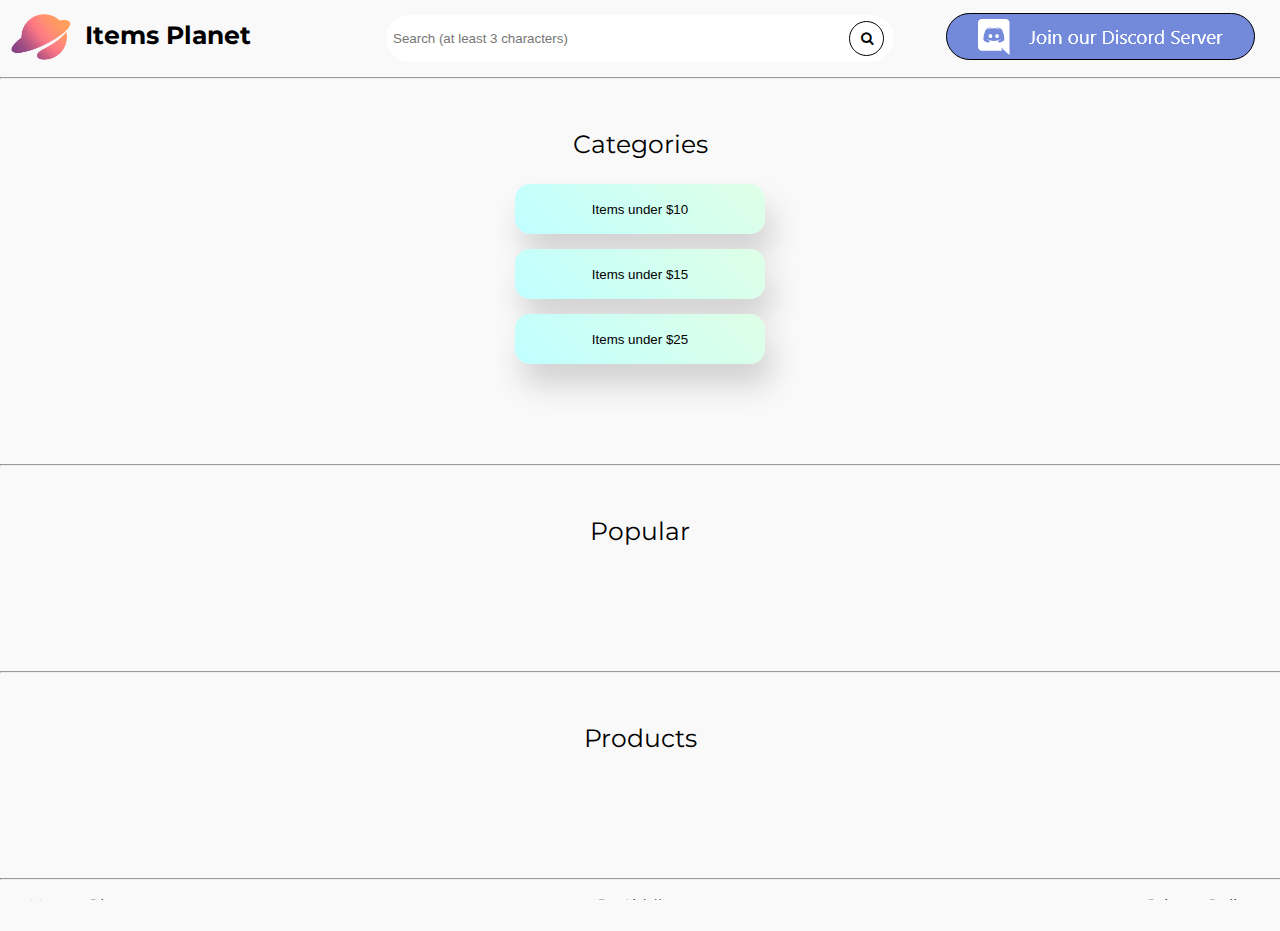
<file: index.html>
<!DOCTYPE html>
<html lang="en">

<head>
    <script data-ad-client="ca-pub-3431329833753927" async
        src="https://pagead2.googlesyndication.com/pagead/js/adsbygoogle.js"></script>
    <script async src="https://www.googletagmanager.com/gtag/js?id=G-8DJYN9D5J5"></script>
    <script src="./Scrips/discord.js"></script>
    <script>
        window.dataLayer = window.dataLayer || [];
        function gtag() { dataLayer.push(arguments); }
        gtag('js', new Date());

        gtag('config', 'G-8DJYN9D5J5');
    </script>

    <link rel="apple-touch-icon" sizes="180x180" href="./favicon/apple-touch-icon.png">
    <link rel="icon" type="image/png" sizes="32x32" href="./favicon/favicon-32x32.png">
    <link rel="icon" type="image/png" sizes="16x16" href="./favicon/favicon-16x16.png">
    <link rel="manifest" href="./favicon/site.webmanifest">
    <link rel="mask-icon" href="./favicon/safari-pinned-tab.svg" color="#5bbad5">
    <link rel="shortcut icon" href="./favicon/favicon.ico">
    <meta name="msapplication-TileColor" content="#00aba9">
    <meta name="msapplication-config" content="./favicon/browserconfig.xml">
    <meta name="theme-color" content="#ffffff">

    <meta charset="UTF-8">
    <meta name="viewport" content="width=device-width, initial-scale=1.0">
    <title>Items Planet Official Website - Arctic Studio</title>
    <link type="text/css" rel="stylesheet" href="./Style/index.css">
    <link rel="stylesheet" href="https://www.w3schools.com/lib/w3.css">
    <link rel="stylesheet" href="https://cdnjs.cloudflare.com/ajax/libs/font-awesome/4.7.0/css/font-awesome.min.css">

    <meta property="og:title" content="Items Planet - Official Website" />
    <meta property="og:description"
        content="Browse or search for cool items on our website. We have listed a lot of cool and cheap items." />
    <meta property="og:url" content="https://itemsplanet.com/" />
    <meta property="og:image" content="https://itemsplanet.com/Storage/logo.png" />

    <meta name="description"
        content="Browse or search for cool items on our website. We have listed a lot of cool and cheap items.">
</head>

<body>
    <div class="content">

        <div class="Nav">
            <a href="/?Page=1">
                <div class="LogoPart">
                    <img alt="LOGO" class="logo" width="65px" src="./Storage/logo.png" />
                    <h1>Items Planet</h1>
                </div>
            </a>

            <div class="SearchBar">
                <input id="S" type="text" placeholder="Search (at least 3 characters)">
                <a id="SBtn"><button aria-label="Search" id="Search" onclick="SearchThis()" class="SBtn"><i
                            class="fa fa-search"></i></button></a>
            </div>

            <div class="JoinDiscord">
                <a rel="noopener" href="https://www.discordapp.com/invite/wzF9qfC" target="_blank"><img alt="Discord"
                        class="Dis" src="./Storage/JoinDiscord.png" /></a>
            </div>
        </div>

        <hr class="NavSpace">

        <div id="PAGE1">

        </div>

        <p class="RecentlyAddedText">Products</p>
        <div class="PopularItems" id="RECENT">

        </div>

        <div class="MoreButton" id="MoreButton">
        </div>

        <!-- <div id='adsense'>
            <script async src="https://pagead2.googlesyndication.com/pagead/js/adsbygoogle.js"></script>
            <ins class="adsbygoogle" style="display:block; margin-left:auto;margin-right: auto; text-align: center; height: 100px;" data-ad-client="ca-pub-3431329833753927"
                data-ad-slot="4574456054" data-ad-format="auto" data-full-width-responsive="true"></ins>
            <script>
                (adsbygoogle = window.adsbygoogle || []).push({});
            </script>
        </div> -->

        <hr class="Space">

        <div class="Footer">
            <p class="left">&copy;Items Planet</p>
            <p class="center">By <a rel="noopener" href="https://siddhart.dev/" target="_blank">Siddhart</a></p>
            <p class="right"><a href="./privacypolicy.html">Privacy Policy</a></p>
        </div>
    </div>
</body>

</html>
<script src="./Scrips/index.js"></script>
<script src="./Scrips/search.js"></script>
<script src="./Scrips/hotjar.js"></script>

<script>
    (function (i, s, o, g, r, a, m) {
        i['GoogleAnalyticsObject'] = r; i[r] = i[r] || function () {
            (i[r].q = i[r].q || []).push(arguments)
        }, i[r].l = 1 * new Date(); a = s.createElement(o),
            m = s.getElementsByTagName(o)[0]; a.async = 1; a.src = g; m.parentNode.insertBefore(a, m)
    })(window, document, 'script', 'https://www.google-analytics.com/analytics.js', 'ga');

    ga('create', 'UA-136474655-2', 'auto');
    ga('send', 'pageview', 'homepage');
</script>
</file>
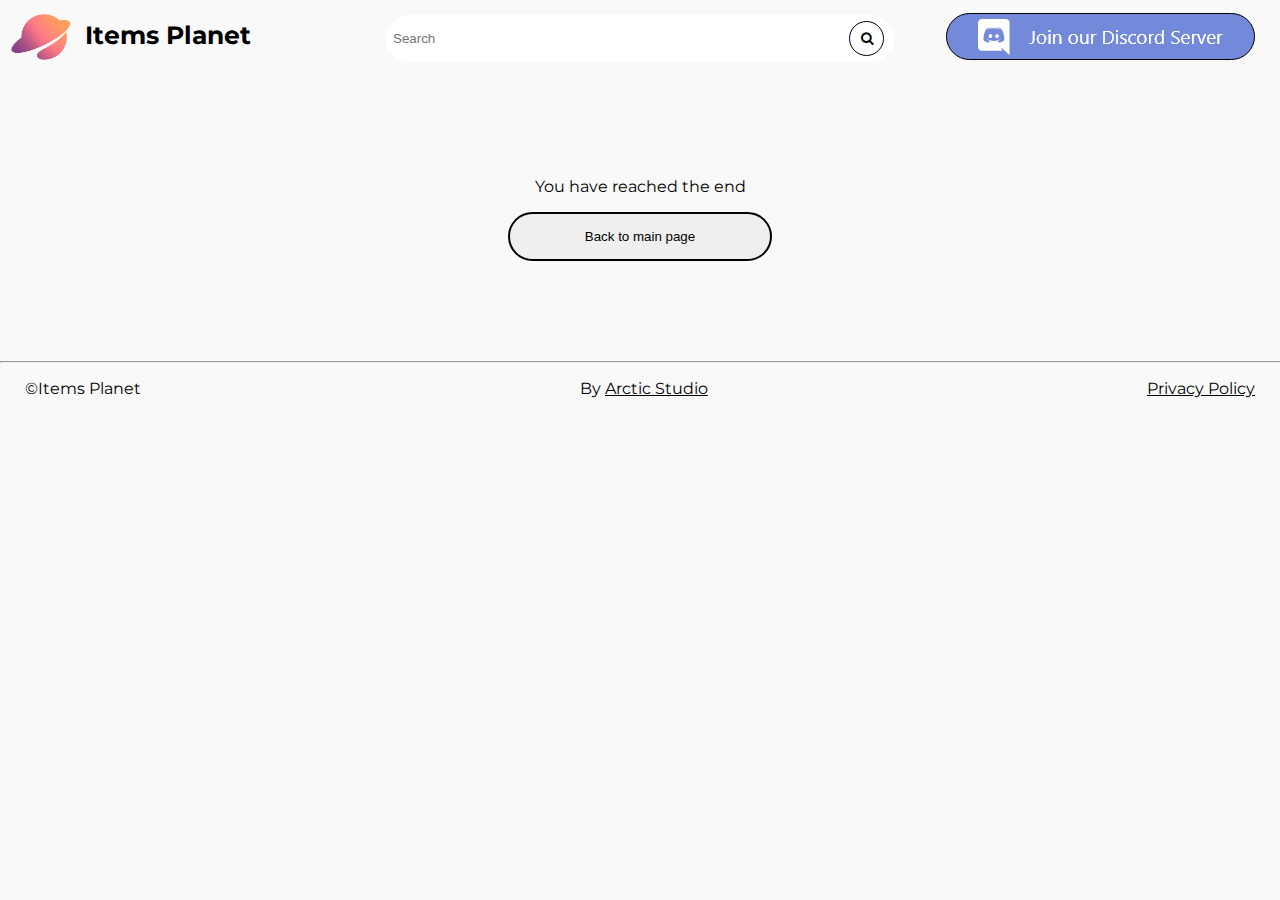
<file: ItemsUnder.html>
<!DOCTYPE html>
<html lang="en">
<head>
    <script async src="https://www.googletagmanager.com/gtag/js?id=G-8DJYN9D5J5"></script>
    <script>
    window.dataLayer = window.dataLayer || [];
    function gtag(){dataLayer.push(arguments);}
    gtag('js', new Date());

    gtag('config', 'G-8DJYN9D5J5');
    </script>
    
    <link rel="apple-touch-icon" sizes="180x180" href="./favicon/apple-touch-icon.png">
    <link rel="icon" type="image/png" sizes="32x32" href="./favicon/favicon-32x32.png">
    <link rel="icon" type="image/png" sizes="16x16" href="./favicon/favicon-16x16.png">
    <link rel="manifest" href="./favicon/site.webmanifest">
    <link rel="mask-icon" href="./favicon/safari-pinned-tab.svg" color="#5bbad5">
    <link rel="shortcut icon" href="./favicon/favicon.ico">
    <meta name="msapplication-TileColor" content="#00aba9">
    <meta name="msapplication-config" content="./favicon/browserconfig.xml">
    <meta name="theme-color" content="#ffffff">

    <meta charset="UTF-8">
    <meta name="viewport" content="width=device-width, initial-scale=1.0">
    <title>Items Planet Official Website - Arctic Studio</title>
    <link type="text/css" rel="stylesheet" href="./Style/index.css">
    <link type="text/css" rel="stylesheet" href="./Style/ItemsUnder.css">
    <link rel="stylesheet" href="https://www.w3schools.com/lib/w3.css">
    <link rel="stylesheet" href="https://cdnjs.cloudflare.com/ajax/libs/font-awesome/4.7.0/css/font-awesome.min.css">

    <meta property="og:title" content="Items Planet - Official Website" />
    <meta property="og:description" content="Browse or search for cool items on our website. We have listed a lot of cool and cheap items." />
    <meta id="URL" property="og:url" content="https://itemsplanet.com/" />
    <meta property="og:image" content="https://itemsplanet.com/Storage/logo.png" />

    <meta name="description" content="Browse or search for cool items on our website. We have listed a lot of cool and cheap items.">
</head>
<body>
    <div class="content">
        <div class="Nav">
            <a href="/?Page=1"><div class="LogoPart">
                <img alt="LOGO" class="logo" width="65px" src="./Storage/logo.png" />
                <h1>Items Planet</h1>
            </div></a>

            <div class="SearchBar">
                <input id="S" type="text" placeholder="Search">
                <a  id="SBtn"><button aria-label="Search" id="Search" onclick="SearchThis()" class="SBtn"><i class="fa fa-search"></i></button></a>
            </div>

            <div class="JoinDiscord">
                <a rel="noopener" href="https://www.discordapp.com/invite/wzF9qfC" target="_blank"><img alt="Discord" class="Dis" src="./Storage/JoinDiscord.png" /></a>
            </div>
        </div>

        <div class="UnderItems">
            <p class="de" id=DESC></p>
            <div class="PopularItems" id="UnderAppend">

            </div>
        </div>


        <div class="MoreButton">
            <a class="AAAA" href="/"><p >You have reached the end</p><button aria-label="Back to the main page">Back to main page</button></a>
        </div>

        <hr class="Space">
        <div class="Footer">
            <p class="left">&copy;Items Planet</p>
            <p class="center">By <a rel="noopener" href="https://www.arcticstudio.info" target="_blank">Arctic Studio</a></p>
            <p class="right"><a href="./privacypolicy.html">Privacy Policy</a></p>
        </div>
    </div>
</body>
</html>

<script src="./Scrips/ItemsUnder.js"></script>
</file>
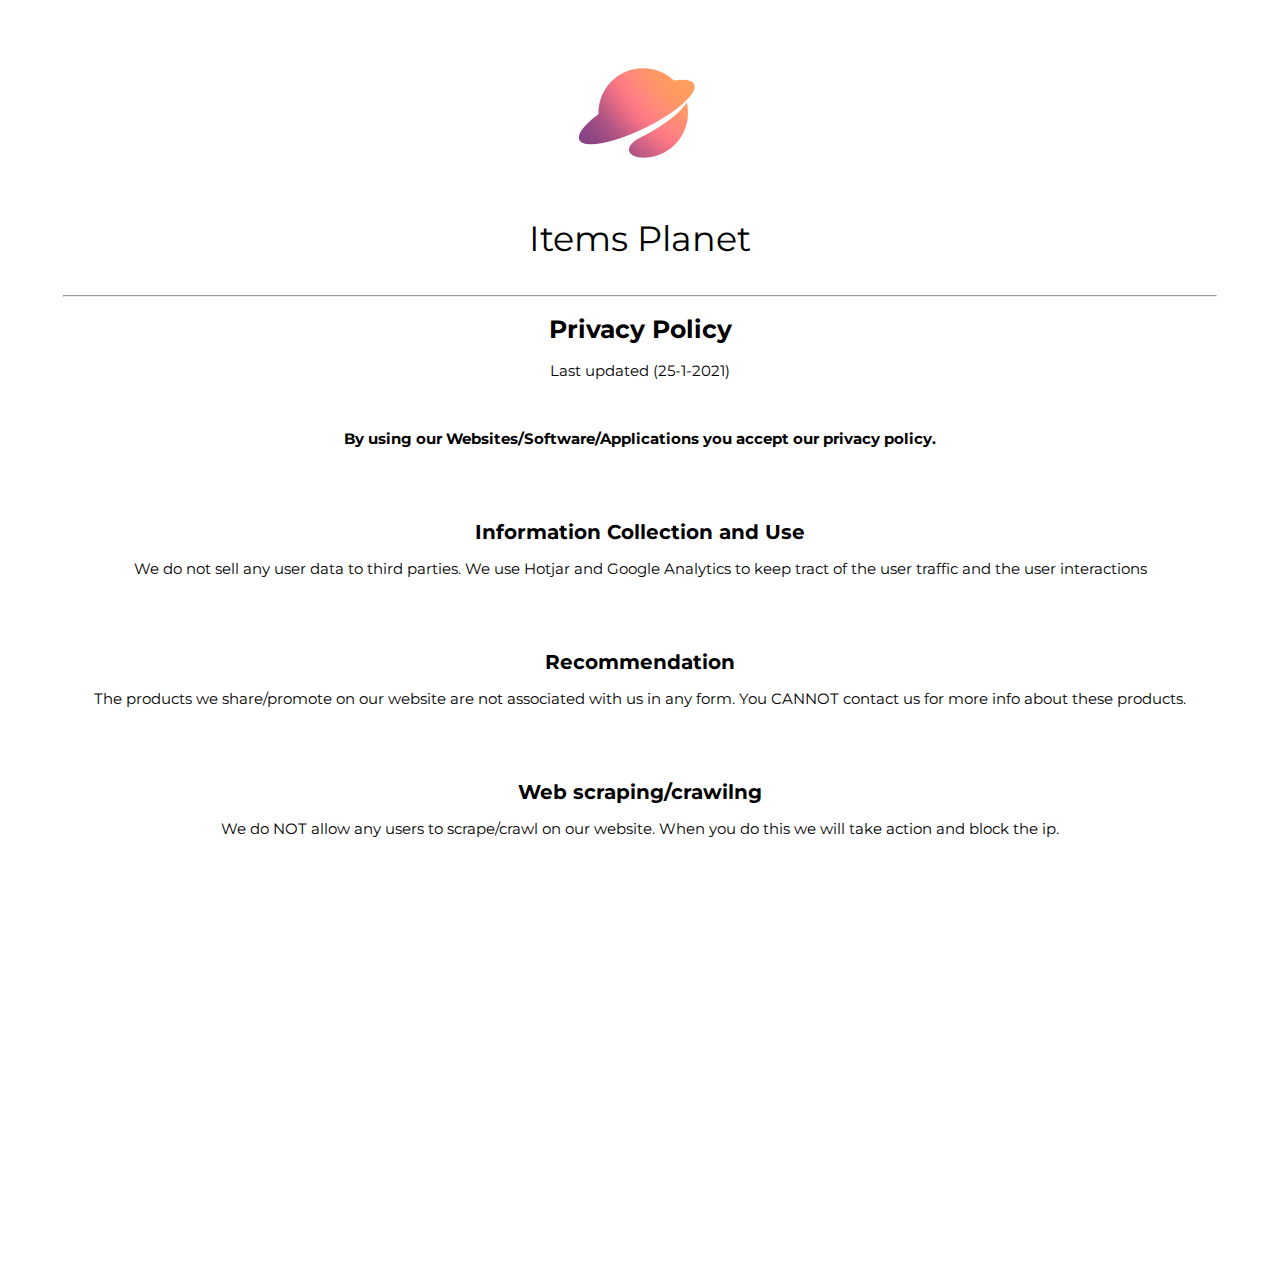
<file: PrivacyPolicy.html>
<!DOCTYPE html>
<html lang="en">
<head>
    <script async src="https://www.googletagmanager.com/gtag/js?id=G-8DJYN9D5J5"></script>
    <script>
    window.dataLayer = window.dataLayer || [];
    function gtag(){dataLayer.push(arguments);}
    gtag('js', new Date());

    gtag('config', 'G-8DJYN9D5J5');
    </script>
    
    <link rel="apple-touch-icon" sizes="180x180" href="./favicon/apple-touch-icon.png">
    <link rel="icon" type="image/png" sizes="32x32" href="./favicon/favicon-32x32.png">
    <link rel="icon" type="image/png" sizes="16x16" href="./favicon/favicon-16x16.png">
    <link rel="manifest" href="./favicon/site.webmanifest">
    <link rel="mask-icon" href="./favicon/safari-pinned-tab.svg" color="#5bbad5">
    <link rel="shortcut icon" href="./favicon/favicon.ico">
    <meta name="msapplication-TileColor" content="#00aba9">
    <meta name="msapplication-config" content="./favicon/browserconfig.xml">
    <meta name="theme-color" content="#ffffff">

    <meta charset="UTF-8">
    <meta name="viewport" content="width=device-width, initial-scale=1.0">
    <title>Items Planet Official Website - Privacy Policy - Arctic Studio</title>

    <link type="text/css" rel="stylesheet" href="./Style/privacypolicy.css">

    <meta property="og:title" content="Items Planet Privacy Policy - Official Website" />
    <meta property="og:description" content="Browse or search for cool items on our website. We have listed a lot of cool and cheap items." />
    <meta property="og:url" content="https://itemsplanet.com/" />
    <meta property="og:image" content="https://itemsplanet.com/Storage/logo.png" />

    <meta name="description" content="Browse or search for cool items on our website. We have listed a lot of cool and cheap items.">
</head>
<body>
    <div class="content">
        <div class="Main">
            <img alt="LOGO"  width="128px" src="./Storage/logo.png" />
            <p class="Name">Items Planet</p>
            <hr>
            <h1 class="Title">Privacy Policy</h1>
            <p class="TIME">Last updated (25-1-2021)</p>
        </div>
        
        <br>

        <div class="Policy">
            <div class="PartData">
                <p><b>By using our Websites/Software/Applications you accept our privacy policy.</b></p>
            </div>

            <br>
            <br>
            <br>

            <div class="PartTitle">
                Information Collection and Use
            </div>
            <div class="PartData">
                <p>We do not sell any user data to third parties. We use Hotjar and Google Analytics to keep tract of the user traffic and the user interactions</p>
            </div>

            <br>
            <br>
            <br>

            <div class="PartTitle">
                Recommendation
            </div>
            <div class="PartData">
                <p>The products we share/promote on our website are not associated with us in any form. You CANNOT contact us for more info about these products.</p>
            </div>

            <br>
            <br>
            <br>

            <div class="PartTitle">
                Web scraping/crawilng
            </div>
            <div class="PartData">
                <p>We do NOT allow any users to scrape/crawl on our website. When you do this we will take action and block the ip.</p>
            </div>

            <br>
            <br>
            <br>

            <div class="PartTitle">
                Monetization
            </div>
            <div class="PartData">
                <p>Itemsplanet.com does NOT collect any user data. We are using the Amazon Affiliate Program to earn revenue from our site.</p>
            </div>

            <br>
            <br>
            <br>

            <div class="PartTitle">
                Contact
            </div>
            <div class="PartData">
                <p>If you want to contact Arctic Studio you can join our <a rel="noopener" href="https://discordapp.com/invite/wzF9qfC" target="_blank">Discord server</a> or you can send us an email at info.arcticstudio@gmail.com</p>
            </div>

            <div class="BackToMenu">
                <a href="/"><button aria-label="Back to the main page">Back to main page</button></a>
            </div>
        </div>
    </div>
</body>
</html>

<script>
    (function(i,s,o,g,r,a,m){i['GoogleAnalyticsObject']=r;i[r]=i[r]||function(){
    (i[r].q=i[r].q||[]).push(arguments)},i[r].l=1*new Date();a=s.createElement(o),
    m=s.getElementsByTagName(o)[0];a.async=1;a.src=g;m.parentNode.insertBefore(a,m)
    })(window,document,'script','https://www.google-analytics.com/analytics.js','ga');
    
    ga('create', 'UA-136474655-2', 'auto');
    ga('send', 'pageview', 'privacypolicy');
</script>
</file>
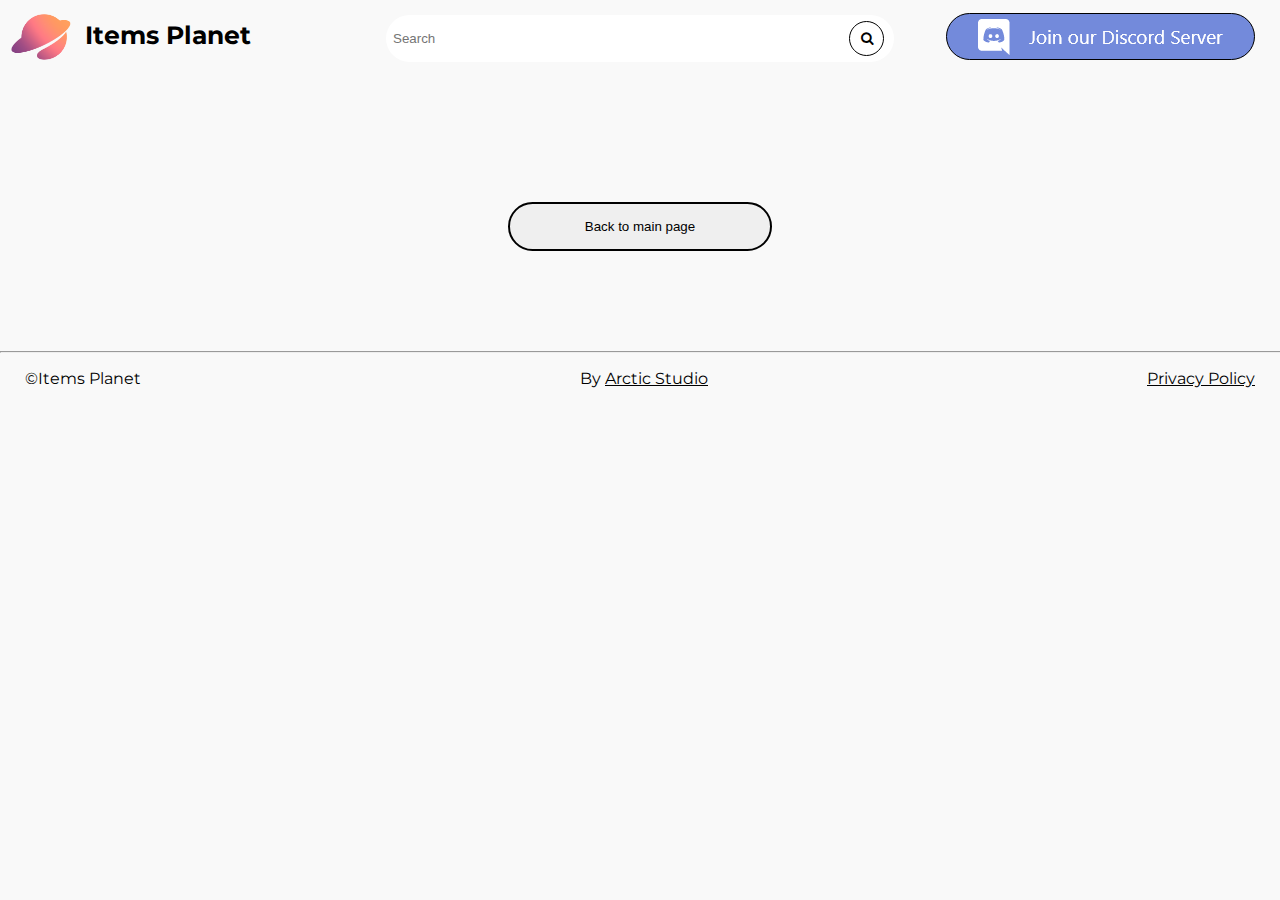
<file: Result.html>
<!DOCTYPE html>
<html lang="en">
<head>
    <script async src="https://www.googletagmanager.com/gtag/js?id=G-8DJYN9D5J5"></script>
    <script>
    window.dataLayer = window.dataLayer || [];
    function gtag(){dataLayer.push(arguments);}
    gtag('js', new Date());

    gtag('config', 'G-8DJYN9D5J5');
    </script>

    <link rel="apple-touch-icon" sizes="180x180" href="./favicon/apple-touch-icon.png">
    <link rel="icon" type="image/png" sizes="32x32" href="./favicon/favicon-32x32.png">
    <link rel="icon" type="image/png" sizes="16x16" href="./favicon/favicon-16x16.png">
    <link rel="manifest" href="./favicon/site.webmanifest">
    <link rel="mask-icon" href="./favicon/safari-pinned-tab.svg" color="#5bbad5">
    <link rel="shortcut icon" href="./favicon/favicon.ico">
    <meta name="msapplication-TileColor" content="#00aba9">
    <meta name="msapplication-config" content="./favicon/browserconfig.xml">
    <meta name="theme-color" content="#ffffff">

    <meta charset="UTF-8">
    <meta name="viewport" content="width=device-width, initial-scale=1.0">
    <title id="Title">Items Planet Official Website - Results for - Arctic Studio</title>
    
    <link type="text/css" rel="stylesheet" href="./Style/index.css">
    <link type="text/css" rel="stylesheet" href="./Style/result.css">
    <link rel="stylesheet" href="https://www.w3schools.com/lib/w3.css">
    <link rel="stylesheet" href="https://cdnjs.cloudflare.com/ajax/libs/font-awesome/4.7.0/css/font-awesome.min.css">

    <meta id="TITLEOG" property="og:title" content="Items Planet - Official Website" />
    <meta property="og:description" content="Browse or search for cool items on our website. We have listed a lot of cool and cheap items." />
    <meta id="CONTENTLINK" property="og:url" content="https://itemsplanet.com/" />
    <meta property="og:image" content="https://itemsplanet.com/Storage/logo.png" />

    <meta name="description" content="Browse or search for cool items on our website. We have listed a lot of cool and cheap items.">
</head>
<body>
    <div class="content">
        <div class="Nav">
            <a href="/?Page=1"><div class="LogoPart">
                <img alt="LOGO" class="logo" width="65px" src="./Storage/logo.png" />
                <h1>Items Planet</h1>
            </div></a>

            <div class="SearchBar">
                <input id="S" type="text" placeholder="Search">
                <a  id="SBtn"><button aria-label="Search" id="Search" onclick="SearchThis()" class="SBtn"><i class="fa fa-search"></i></button></a>
            </div>

            <div class="JoinDiscord">
                <a rel="noopener" href="https://www.discordapp.com/invite/wzF9qfC" target="_blank"><img alt="Discord" class="Dis" src="./Storage/JoinDiscord.png" /></a>
            </div>
        </div>

        <div class="SearchResults">
            <p class="Res" id=ResultText></p>
            <div class="PopularItems" id="PopularAppend">

            </div>
        </div>

        <div class="MoreButton">
            <a href="/"><button aria-label="Back to the main page">Back to main page</button></a>
        </div>

        <hr class="Space">

        <div class="Footer">
            <p class="left">&copy;Items Planet</p>
            <p class="center">By <a rel="noopener" href="https://www.arcticstudio.info" target="_blank">Arctic Studio</a></p>
            <p class="right"><a href="./privacypolicy.html">Privacy Policy</a></p>
        </div>
    </div>
</body>
</html>
<script src="./Scrips/result.js"></script>
<script src="./Scrips/search.js"></script>

<script>
    (function(i,s,o,g,r,a,m){i['GoogleAnalyticsObject']=r;i[r]=i[r]||function(){
    (i[r].q=i[r].q||[]).push(arguments)},i[r].l=1*new Date();a=s.createElement(o),
    m=s.getElementsByTagName(o)[0];a.async=1;a.src=g;m.parentNode.insertBefore(a,m)
    })(window,document,'script','https://www.google-analytics.com/analytics.js','ga');
    
    ga('create', 'UA-136474655-2', 'auto');
    ga('send', 'pageview', 'result');
</script>
</file>
<file: Style/index.css>
@import url("https://fonts.googleapis.com/css2?family=Montserrat:wght@100;500&display=swap");

html,body{
    margin: 0px;
    padding: 0px;
    height: 100%;
    width: 100%;
    background-color: #f9f9f9;
    font-family: "Montserrat";
    scroll-behavior: smooth;
    -webkit-overflow-scrolling:touch;
    overflow-x: hidden;
}

a{
    color: black;
}

.Space{
    width: 100%;
    margin-left: auto;
    margin-right: auto;
    margin-top: 100px;
    margin-bottom: 25px;
}

.NavSpace{
    width: 100%;
    margin-left: auto;
    margin-right: auto;
    margin-top: 0px;
    margin-bottom: 25px;
}

.Link{
    text-decoration: none;
}

/*Start Of NavBar*/

.content .Nav{
    position: relative;
    width: 100%;
    background-color:  #f9f9f9;
    height: fit-content;
    padding-bottom: 30px;
}
.content .Nav img{
    float:left;
    margin-left: 10px;
    margin-top: 5px;
}

.content .Nav h1{
    float: left;
    height: inherit;
    margin-top: 20px;
    margin-left: 10px;
    font-size: 25px;
}


.content .Nav .SearchBar{
    position: relative;
    display: block;
    margin-left: auto;
    margin-right: auto;
    text-align: center;
    width: fit-content;
    background-color: white;
    border-radius: 25px;
    top: 15px;
    padding: 5px;
}

.content .Nav .SearchBar input{
    width: 450px;
    height: 35px;
    border-radius: 25px;
    outline: none;
    border: none;
}


.content .Nav .SearchBar button{
    width: 35px;
    height: 35px;
    background-color: white;
    border-radius: 25px;
    border: 1px solid black;
    margin-right: 5px;
}

.content .Nav .SearchBar button:hover{
 transform: scale(1.05);
 cursor: pointer;
}


.content .Nav .JoinDiscord{
    position: absolute;
    display: block;
    float: right;
    right: 0;
}

.content .Nav .JoinDiscord .Dis{
    margin-top: -34px;
    margin-right: 25px;
}

.content .Nav .JoinDiscord:hover{
    transform: scale(1.025);
    cursor: pointer;
}

/*Start of mobile responsiveness NAVBAR*/
@media screen and (max-width: 1100px) {
    .content .Nav{
        position: relative;
        width: 100%;
        height: fit-content;
        margin: 0px;
        background-color:  #f9f9f9;
    }

    .content .Nav .LogoPart{
        width: 100%;
        height: 100px;
        background-color:  #f9f9f9;
        padding: 10px;
    }

    .content .Nav a{
        text-decoration: none;
    }

    .content .Nav .SearchBar input{
        width: 350px;
        height: 35px;
        border-radius: 25px;
        outline: none;
        border: none;
    }

    .content .Nav .LogoPart .logo{
        float: none;
        display: block;
        margin-left: auto;
        margin-right: auto;
    }

    .content .JoinDiscord{
        width: 100%;
        height: fit-content;
        position: absolute;
        display: block;
        margin-top: auto;
        margin-right: auto;
        margin-top:-65px;
    }

    .content .Nav .JoinDiscord .Dis{
        display: block;
        height: 45px;
        float: none;
        margin-left: auto;
        margin-right: auto;
    }

    .content .Nav .LogoPart h1{
        float:none;
        text-align: center;
    }
    
    .content .Nav .SearchBar{
        width: 100%;
        margin-top: 100px;
        height: 45px;
    }

    .content .Nav .SearchBar{
        width: fit-content;
        background-color: white;
    }
    .content .Nav .SearchBar input{
        width: fit-content;
        background-color: white;
    }
}
/*End of mobile responsiveness NAVBAR*/
/*End of Nav Bar*/


/*START CATEGORIES PART*/

    .content .Categories{
        width: 100%;
        height: fit-content;
        background-color: #f9f9f9;
    }

    .content .Categories .CatCards{
        text-align: center;

    }

    .content .Categories .CatCards .CatCard{
        margin-top: 15px;
        margin-bottom: 15px;
        
    }

    .content .Categories .CatCards .CatCard a button{
        width: 250px;
        height: 50px;
        border-radius: 15px;
        border: none;
        background: rgb(192,255,255);
        background: linear-gradient(45deg, rgba(192,255,255,1) 0%, rgba(223,255,230,1) 100%);
        box-shadow: 7px 21px 30px rgba(0, 0, 0, 0.158);
        outline: none;
    }

    .content .Categories .CatCards .CatCard a button:hover{
        cursor: pointer;
        transform: scale(1.05);
    }

/*END CATEGORIES PART*/


/*Start of Random Item*/
.RandomItemPart{
    margin-top: 100px;
    background-color: #f9f9f9;
    width: 100%;
    height: fit-content;
}

.RandomItemPart .RandomButton{
    width: 200px;
    height: 50px;
    display: block;
    margin-left: auto;
    margin-right: auto;
    margin-top: 25px;
    text-align: center;
    border-radius: 25px;
    border: 1px solid black;
}

.RandomItemPart .RandomButton:hover{
    cursor: pointer;
    transform: scale(1.05);
}


.content .RandomItem{
    display: block;
    width: 400px;
    height: 450px;
    background-color: #f9f9f9;
    border-radius: 25px;
    box-shadow: 7px 21px 30px rgba(0, 0, 0, 0.158);
    margin-left: auto;
    margin-right: auto;
    text-align: center;

}

.ANIMATION{
    animation-name: random;
    animation-duration: 0.5s;
}

/*ANIMATION*/
@keyframes random {
    0% {transform: scale(1);}
    50% {transform: scale(1);}
    75% {transform: scale(1.025);}
    100% {transform: scale(1);}
}
/*ANIMATION*/

.content .RandomItem .ItemName{
    text-align: center;
    font-size: 20px;
    padding-top: 10px;
}
.content .RandomItem .ItemDesc{
    margin-top: -10px;
    text-align: center;
    font-size: 15px;
}
.content .RandomItem .ItemPrice{
    margin-top: -15px;
    text-align: center;
    font-size: 15px;
}

.content .RandomItem .CardImage{
    margin-left: auto;
    margin-right: auto;
    width: 275px;
    height: 275px;
    border-radius: 25px;

    border: 2px solid black;
}

.content .RandomItem button{
    display: block;
    margin-left: auto;
    margin-right: auto;
    margin-top: 15px;
    width: 150px;
    height: 30px;
    border:none;
    border-radius: 25px;
    background-color: lightgray;
}

.content .RandomItem button:hover{
    transform: scale(1.05);
    cursor: pointer;
}

.RandomItemPart{
    width: 100%;
}

.RandomItemPart .ToItemsButton{
    width: 95px;
    margin-top: -25px;
    display: block;
    margin-left: auto;
    margin-right: auto;
}

/*Start of Random Item mobile responsiveness*/
@media screen and (max-width: 450px) {/*400*/
    .content .RandomItem{
        display: block;
        width: 350px;
        height: 450px;
        background-color: #f9f9f9;
        border-radius: 25px;
        box-shadow: 7px 21px 30px rgba(0, 0, 0, 0.336);
        margin-left: auto;
        margin-right: auto;
        text-align: center;
    }
    
    .content .RandomItem button{
        display: block;
        margin-left: auto;
        margin-right: auto;
        margin-top: 25px;
        width: 150px;
        height: 30px;
        border:none;
        border-radius: 25px;
    }
    
    .content .RandomItem button:hover{
        transform: scale(1.05);
        cursor: pointer;
    }
}
/*End of Random Item mobile responsiveness*/
/*End of Random Item*/

/*More Items Part*/
.RandomItemPart .MoreItems{
    margin-top:100px;
    width: 200px;
    display: block;
    margin-left: auto;
    margin-right: auto;
    font-size: 30px;
    text-align: center;
}

.MoreItemsA{
    text-decoration: none;
}

.RandomItemPart .MoreItemsPart{
    background-color: transparent;
    display: block;
    margin-left: auto;
    margin-right: auto;
    height: fit-content;
    width: 100%;
}

.RandomItemPart .MoreItemsPart:hover{
    display: block;
    margin-left: auto;
    margin-right: auto;
    transform: scale(1.05);
    cursor: pointer;
}
/*More Items Part*/
/*Start of Items*/
.Item{
    width: 350px;
    height: 450px;
    background-color: #f9f9f9;
    display: block;
    border-radius: 25px;
    box-shadow: 7px 21px 30px rgba(0, 0, 0, 0.158);
    margin-left: auto;
    margin-right: auto;
    text-align: center;

    margin-top: 50px;
}

.Item:hover{
    transform: scale(1.01);
}

.Item .Name{
    text-align: center;
    padding-top: 10px;
    font-size: 20px;
}

.Item .Desc{
    text-align: center;
    margin-top: -20px;
    margin-left: 15px;
    margin-right: 15px;
    font-size: 15px;
}

.Item .Price{
    text-align: center;
    margin-top: -15px;
}

.Item .Image{
    text-align: center;
    display: block;
    margin-left: auto;
    margin-right: auto;
    border-radius: 25px;
    width: 275px;
    height: 275px;

    border: 2px solid black;
}

.Item .CheckOut{
    display: block;
    margin-right: auto;
    margin-left: auto;
    text-align: center;
    margin-top: 25px;
    border-radius: 25px;
    border: none;
    width: fit-content;
    background-color: lightgray;
}

.Item .CheckOut:hover{
    cursor: pointer;
    transform: scale(1.1);
}

/*Start of Items responsiveness*/
.content .PopularItems{
    width: 90%;/*100%*/
    margin-left: auto;
    margin-right: auto;
    background-color: #f9f9f9;
    position: relative;
    height: fit-content;
    display: grid;
    grid-template-columns: repeat(auto-fill, minmax(400px, 1fr));
    grid-gap: 0px;
    align-items: stretch;
    justify-items: center;
}

.content .PopularItems:after{
    content: "";
    display: table;
    clear: both;
}

.content .PopularItems .column{
    width: fit-content;
    display: block;
    margin-left: auto;
    margin-right: auto;
    align-self: center;
    justify-self: center;
}

@media screen and (max-width: 450px) {

    .content .PopularItems{
        width: 100%;
        position: relative;
        height: fit-content;
        margin-left: auto;
        margin-right: auto;
        display: grid;
        grid-template-columns: repeat(auto-fill, minmax(300px, 1fr));
        grid-gap: 20px;
        align-items: stretch;
        justify-items: center;
    }

    .Item{
        display: block;
        width:300px;
        height: fit-content;/*450px*/
        padding-bottom: 25px;
        background-color: #f9f9f9;
        margin-left: auto;
        margin-right: auto;
        text-align: center;
        float: none;
        border-radius: 25px;
        box-shadow: 7px 21px 30px rgba(0, 0, 0, 0.158);
    }
    
    .Item .Name{
        text-align: center;
        padding-top: 10px;
        font-size: 25px;
    }
    
    .Item .Desc{
        text-align: center;
        margin-top: -20px;
    }
    
    .Item .Price{
        text-align: center;
        margin-top: -15px;
    }
    
    .Item .Image{
        text-align: center;
        display: block;
        margin-left: auto;
        margin-right: auto;
        border-radius: 25px;
        width: 275px;
        height: 275px;
    }
    
    .Item .CheckOut{
        display: block;
        margin-right: auto;
        margin-left: auto;
        text-align: center;
        margin-top: 25px;
        border-radius: 25px;
        border: none;
        width: fit-content;
        padding-left: 10px;
        padding-right: 10px;
        padding-top: 5px;
        padding-bottom: 5px;
    }
    
    .Item .CheckOut:hover{
        cursor: pointer;
        transform: scale(1.1);
    }
}
/*End of Items responsiveness*/
/*End of Items*/

.PopulairText{
    text-align: center;
    font-size: 25px;
    margin-top: 50px;
}

.RecentlyAddedText{
    text-align: center;
    font-size: 25px;
    margin-top: 50px;
}

.MoreButton{
    margin-left: auto;
    margin-right: auto;
    text-align: center;
    width: fit-content;
    margin-top: 50px;
    margin-bottom: 50px;
}

.MoreButton:hover{
    transform: scale(1.1);
    cursor: pointer;
}

.MoreButton button{
    width: fit-content;
    padding-left: 75px;
    padding-right: 75px;
    padding-top: 15px;
    padding-bottom: 15px;
    border-radius: 25px;
    border: 2px solid black;
    outline:0;
}

.MoreButton button:hover{
    cursor: pointer;
}

.Footer{
    text-align: center;
}

@media screen and (min-width: 900px) {
    .Footer{
        display: flex;
        justify-content: space-between;
        margin-left: 25px;
        margin-right: 25px;
        margin-top: -25px;
    }
}
</file>
<file: Style/ItemsUnder.css>
.UnderItems{
    width: 100%;
}

.UnderItems .de{
    text-align: center;
    font-size: 25px;
    margin-top: 50px;
}

.AAAA{
    text-decoration: none;
}
</file>
<file: Style/privacypolicy.css>
@import url("https://fonts.googleapis.com/css2?family=Montserrat:wght@100;500&display=swap");

html,body{
    margin: 0px;
    padding: 0px;
    height: 100%;
    width: 100%;
    background-color: white;
    font-family: "Montserrat";
    scroll-behavior: smooth;
    overflow-x: hidden;
}

.content{
    display: block;
    width: 100%;
    margin-left: auto;
    margin-right: auto;
    text-align: center;
    margin-top: 50px;
}

hr{
    width: 90%;
    background-color: lightgray;
}

.Name{
    font-size: 35px;
}

.Title{
    font-size: 25px;
    font-weight: bold;
}

.TIME{
    font-size: 15px;
}

.PartTitle{
    text-align: center;
    font-size: 20px;
    font-weight: bold;
}

.PartData{
    text-align: center;
    font-size: 15px;
}

.BackToMenu{
    padding: 50px;
}

.BackToMenu button{
    width: 225px;
    height: 50px;
    border-radius: 25px;
    border: 2px solid black;
}

.BackToMenu button:hover{
    transform: scale(1.05);
    cursor: pointer;
}
</file>
<file: Style/result.css>
.SearchResults{
    width: 100%;
}

.SearchResults .Res{
    text-align: center;
    font-size: 25px;
    margin-top: 75px;
    margin-left: 25px;
    margin-right: 25px;
    word-break: break-all;
}
</file>
